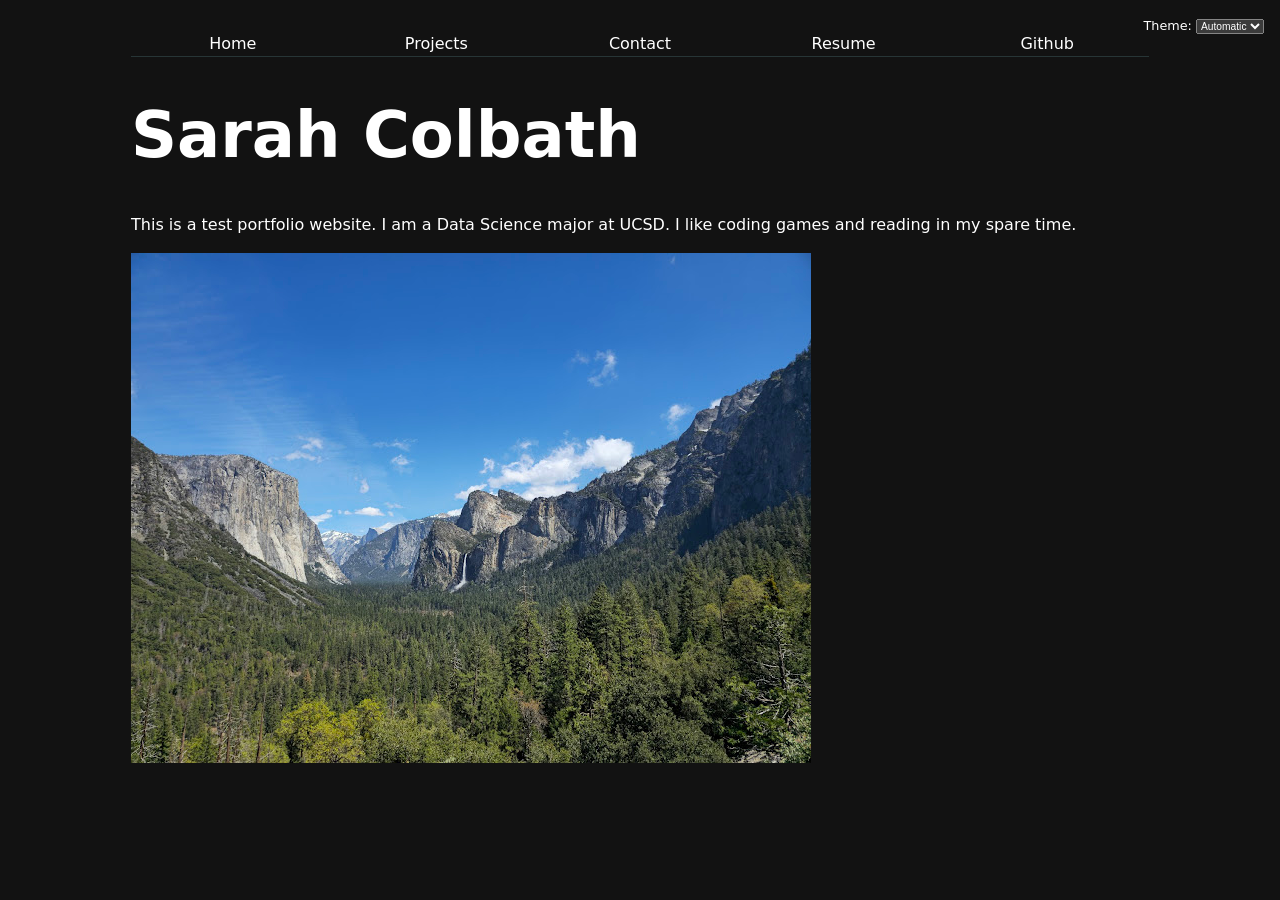
<file: index.html>
<!DOCTYPE html>
<html lang="en">
<head>
    <meta charset="UTF-8">
    <meta name="viewport" content="width=device-width, initial-scale=1.0">
    <title>Sarah Colbath: Personal Site and Portfolio</title>
    <link rel="stylesheet" href="style.css">
    <script type="module" src="global.js"></script>
</head>
<body>
    <h1>Sarah Colbath</h1>
    <p>This is a test portfolio website. I am a Data Science major at UCSD. I like coding games and reading in my spare time.</p>
    <img src="images/yosemite.jpg" alt="An image of yosemite valley showing Half Dome, El Capitan, and Yosemite Falls">
</body>
</html>
</file>
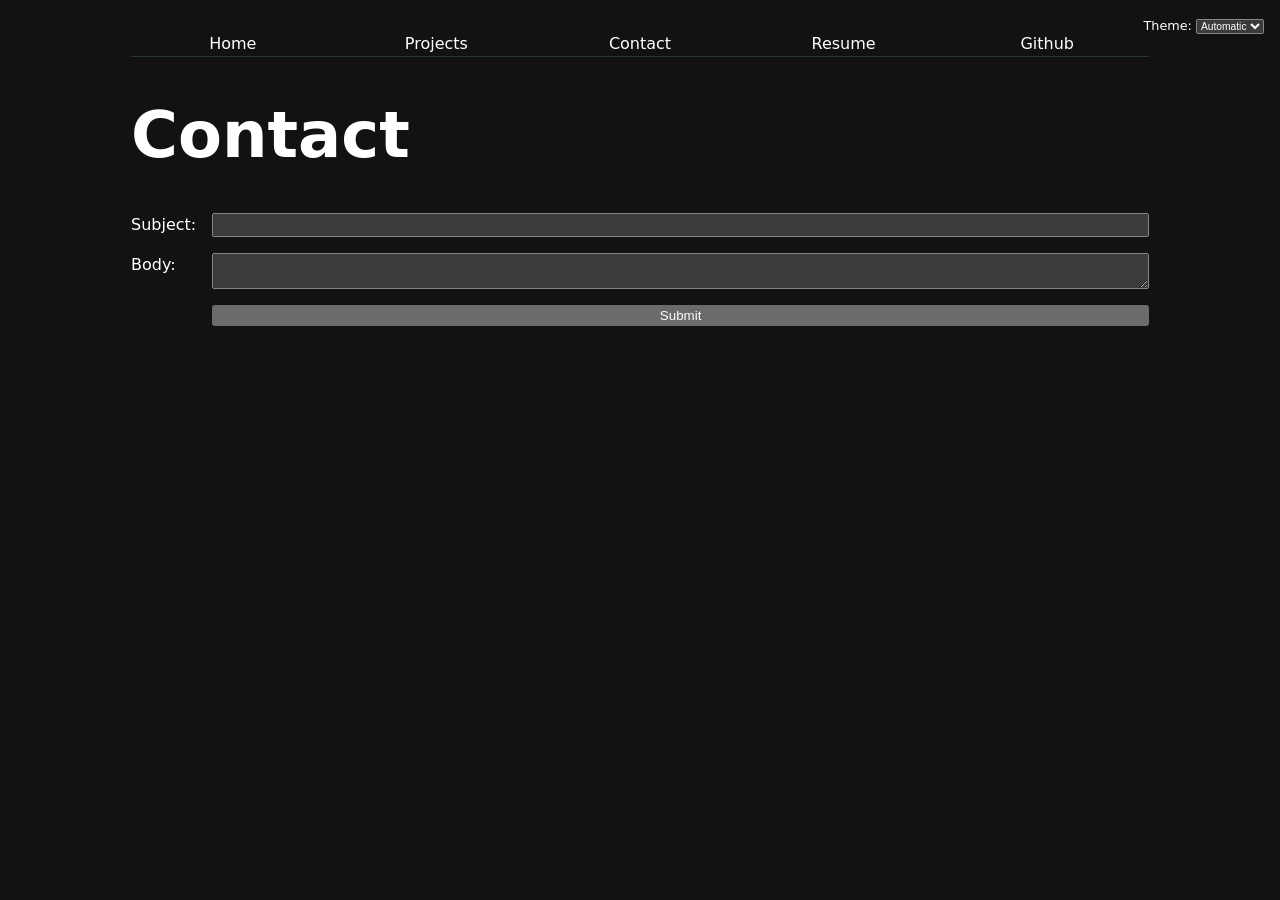
<file: contact/index.html>
<!DOCTYPE html>
<html lang="en">
<head>
    <meta charset="UTF-8">
    <meta name="viewport" content="width=device-width, initial-scale=1.0">
    <title>Contact</title>
    <link rel="stylesheet" href="../style.css">
    <script type="module" src="../global.js"></script>
</head>
<body>
    <h1>Contact</h1>
    <form action="mailto:mcolbath@ucsd.edu" method="GET">
        <label for="subject">Subject: <input name="subject"></label>
        <label for="body">Body: <textarea name="body"></textarea></label>
        <button>Submit</button>
    </form>
</body>
</html>
</file>
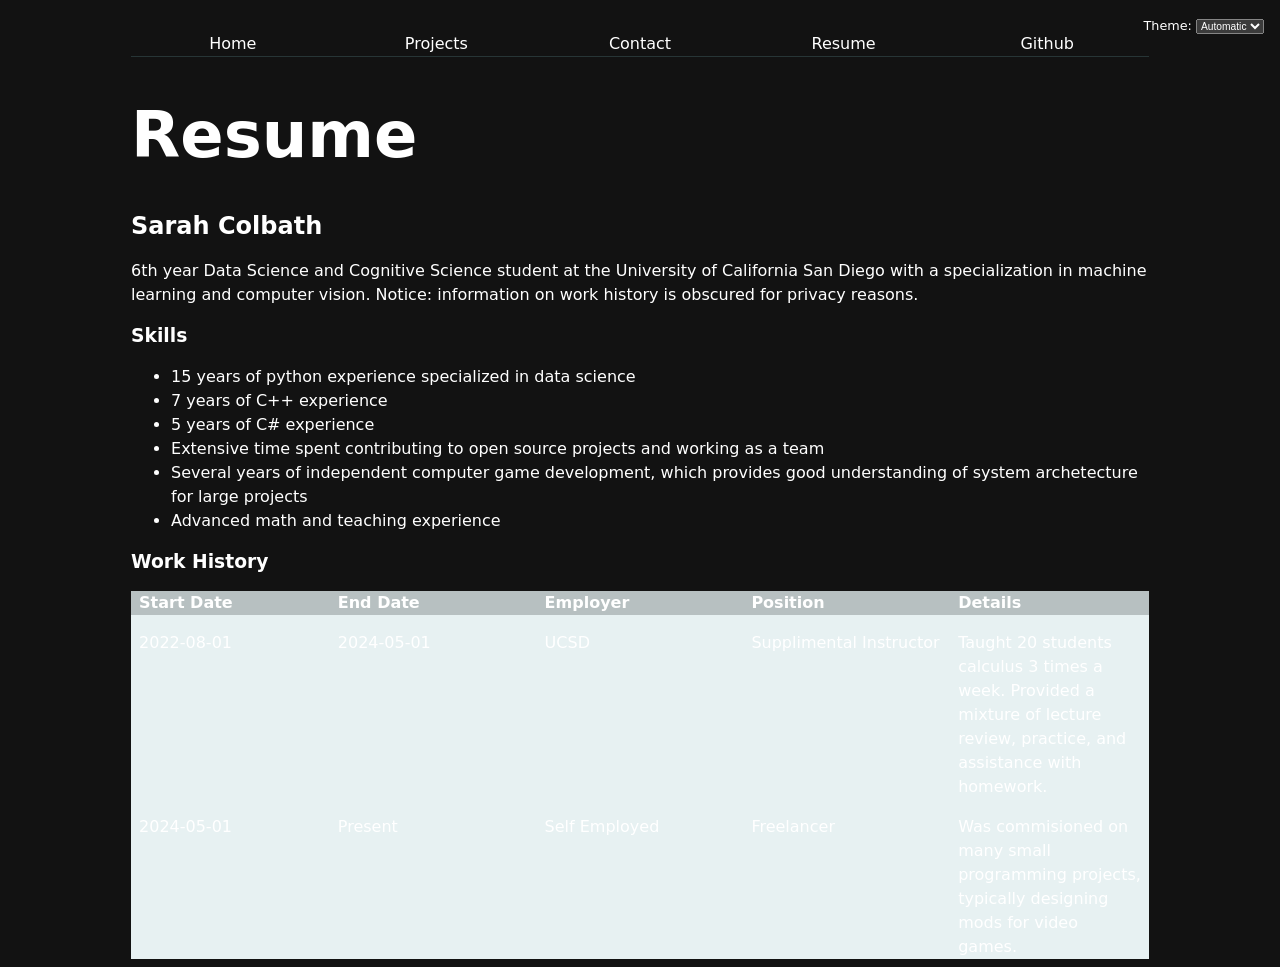
<file: resume/index.html>
<!DOCTYPE html>
<html lang="en">
<head>
    <meta charset="UTF-8">
    <meta name="viewport" content="width=device-width, initial-scale=1.0">
    <title>Resume</title>
    <link rel="stylesheet" href="../style.css">
    <script type="module" src="../global.js"></script>
</head>
<body>
    <h1>Resume</h1>
    <section>
        <h2>Sarah Colbath</h2>
        <p>6th year Data Science and Cognitive Science student at the University of California San Diego with a specialization in machine learning and computer vision. Notice: information on work history is obscured for privacy reasons.</p>
    </section>
    <section>
        <h3>Skills</h3>
        <ul>
            <li>15 years of python experience specialized in data science</li>
            <li>7 years of C++ experience</li>
            <li>5 years of C# experience</li>
            <li>Extensive time spent contributing to open source projects and working as a team </li>
            <li>Several years of independent computer game development, which provides good understanding of system archetecture for large projects</li>
            <li>Advanced math and teaching experience</li>
        </ul>
    </section>
    <section>
        <h3>Work History</h3>
        <div class="work-history">
            <article class="header">
                <div>Start Date</div>
                <div>End Date</div>
                <div>Employer</div>
                <div>Position</div>
                <div>Details</div>
            </article>
            <article>
                <time datetime="2022-08-01">2022-08-01</time>
                <time datetime="2024-05-01">2024-05-01</time>
                <div>UCSD</div>
                <div>Supplimental Instructor</div>
                <div>Taught 20 students calculus 3 times a week. Provided a mixture of lecture review, practice, and assistance with homework.</div>
            </article>
            <article>
                <time datetime="2024-05-01">2024-05-01</time>
                <time datetime="2026-04-14">Present</time>
                <div>Self Employed</div>
                <div>Freelancer</div>
                <div>Was commisioned on many small programming projects, typically designing mods for video games.</div>
            </article>
        </div>
    </section>
</body>
</html>
</file>
<file: style.css>
html { 
  --color-accent: oklch(87.922% 0.09219 69.815);
  accent-color: var(--color-accent); 
  color-scheme: dark;
}

body {
  /* Set line height to 1.5 times the font size
	   and use the OS’s UI font as the website font
	 */
  font: 100%/1.5 system-ui;
  max-width: 100ch;
  margin-inline: auto;
  padding: 0px 10px;
}

nav {
  --border-color: oklch(50% 10% 200 / 40%);
  display: flex;
  margin-top: 2em;
  margin-bottom: 10px;
  border-bottom-width: 1px;
  border-bottom-style: solid;
  border-bottom-color: var(--border-color);

  ul, li {
    display: contents;
  }
}

a {
  flex: 1;
  text-decoration: none;
  color: inherit;
  text-align: center;
  padding-left: 0.5em;
  padding-right: 0.5em;

  &.current {
    font-weight: bold;
    border-bottom-style: solid;
    border-bottom-width: 0.4em;
    border-bottom-color: var(--border-color);
  }

  &:hover { 
    border-bottom-style: solid;
    border-bottom-width: 0.4em;
    background-color: color-mix(in oklch, var(--color-accent), canvas 85%);
    border-bottom-color: var(--color-accent);
  }
}

form {
  display:grid;
  grid-template-columns: auto 1fr;
  gap: 1em;

  label {
    display: grid;
    grid-template-columns: subgrid;
    grid-column: 1 / -1;
  }

  /*decided on a smaller submit button as I subjectively believe it looks nicer*/
  button {
    grid-column: 2 / -1;
  }
}

div {
  &.projects {
    display: grid;
    grid-template-columns: repeat(auto-fill, minmax(15em, 1fr));
    gap: 1em;

    article {
      grid-template-rows: subgrid;
      grid-row: span 3;
    }

    h2 {
      margin: 0;
      height: 80px; /* ensuring that titles stay aligned when the word wrapping is strange */
    }
  }

  &.work-history {
    display: grid;
    grid-template-columns: repeat(5, 1fr);
    gap: 1em;
    background-color: oklch(95% 0.01 205);

    article.header {
      font-weight: bold;
      background-color: oklch(80% 0.01 205);
    }

    article {
      display: grid;
      grid-template-columns: subgrid;
      grid-column: span 5;
      padding-left: 0.5em;
      padding-right: 0.5em;
    }
  }
}

h1 {
  font-size: 400%;
}

h1, h2, h3, h4, h5, h6 {
  line-height: 1.1;
  text-wrap: balance;
}

label {
  &.color-scheme {
    position: absolute;
    top: 1rem;
    right: 1rem;
    font-family: inherit;
    font-size: 80%;
  }
}
select {
  font-size: 80%;
}
</file>
